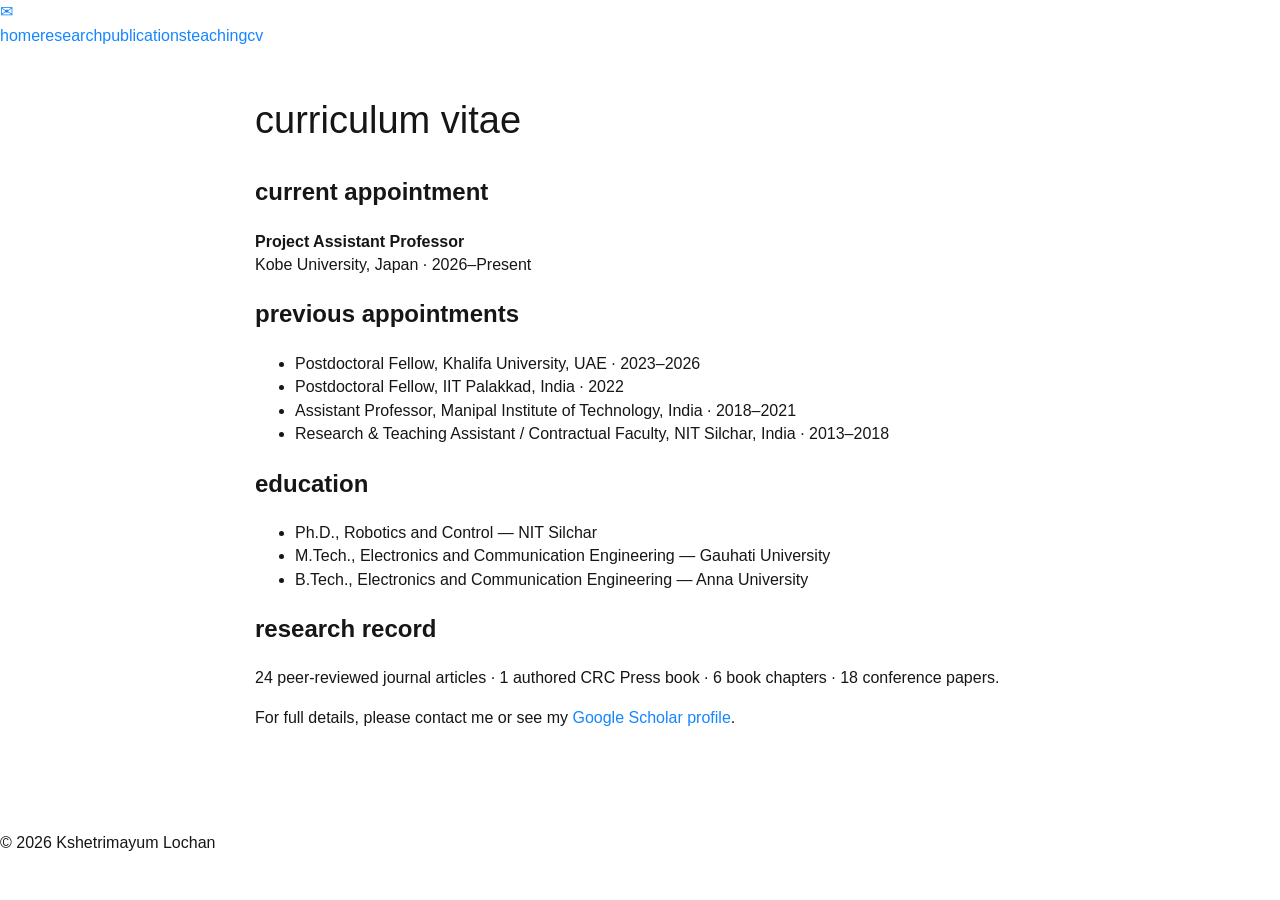
<file: cv.html>
<!doctype html><html lang="en"><head><meta charset="utf-8"><meta name="viewport" content="width=device-width,initial-scale=1"><title>CV | Kshetrimayum Lochan</title><link rel="stylesheet" href="styles.css"></head><body><header class="site-header"><div class="nav-wrap"><div class="social"><a href="mailto:lochan.nits@gmail.com">✉</a></div><nav><a href="index.html">home</a><a href="research.html">research</a><a href="publications.html">publications</a><a href="teaching.html">teaching</a><a class="active" href="cv.html">cv</a></nav></div></header><main class="container subpage"><h1>curriculum vitae</h1><h2>current appointment</h2><p><strong>Project Assistant Professor</strong><br>Kobe University, Japan · 2026–Present</p><h2>previous appointments</h2><ul class="section-list"><li>Postdoctoral Fellow, Khalifa University, UAE · 2023–2026</li><li>Postdoctoral Fellow, IIT Palakkad, India · 2022</li><li>Assistant Professor, Manipal Institute of Technology, India · 2018–2021</li><li>Research & Teaching Assistant / Contractual Faculty, NIT Silchar, India · 2013–2018</li></ul><h2>education</h2><ul class="section-list"><li>Ph.D., Robotics and Control — NIT Silchar</li><li>M.Tech., Electronics and Communication Engineering — Gauhati University</li><li>B.Tech., Electronics and Communication Engineering — Anna University</li></ul><h2>research record</h2><p>24 peer-reviewed journal articles · 1 authored CRC Press book · 6 book chapters · 18 conference papers.</p><p>For full details, please contact me or see my <a href="https://scholar.google.co.in/citations?user=Sx0c1C0AAAAJ&hl=en">Google Scholar profile</a>.</p></main><footer>© 2026 Kshetrimayum Lochan</footer></body></html>
</file>
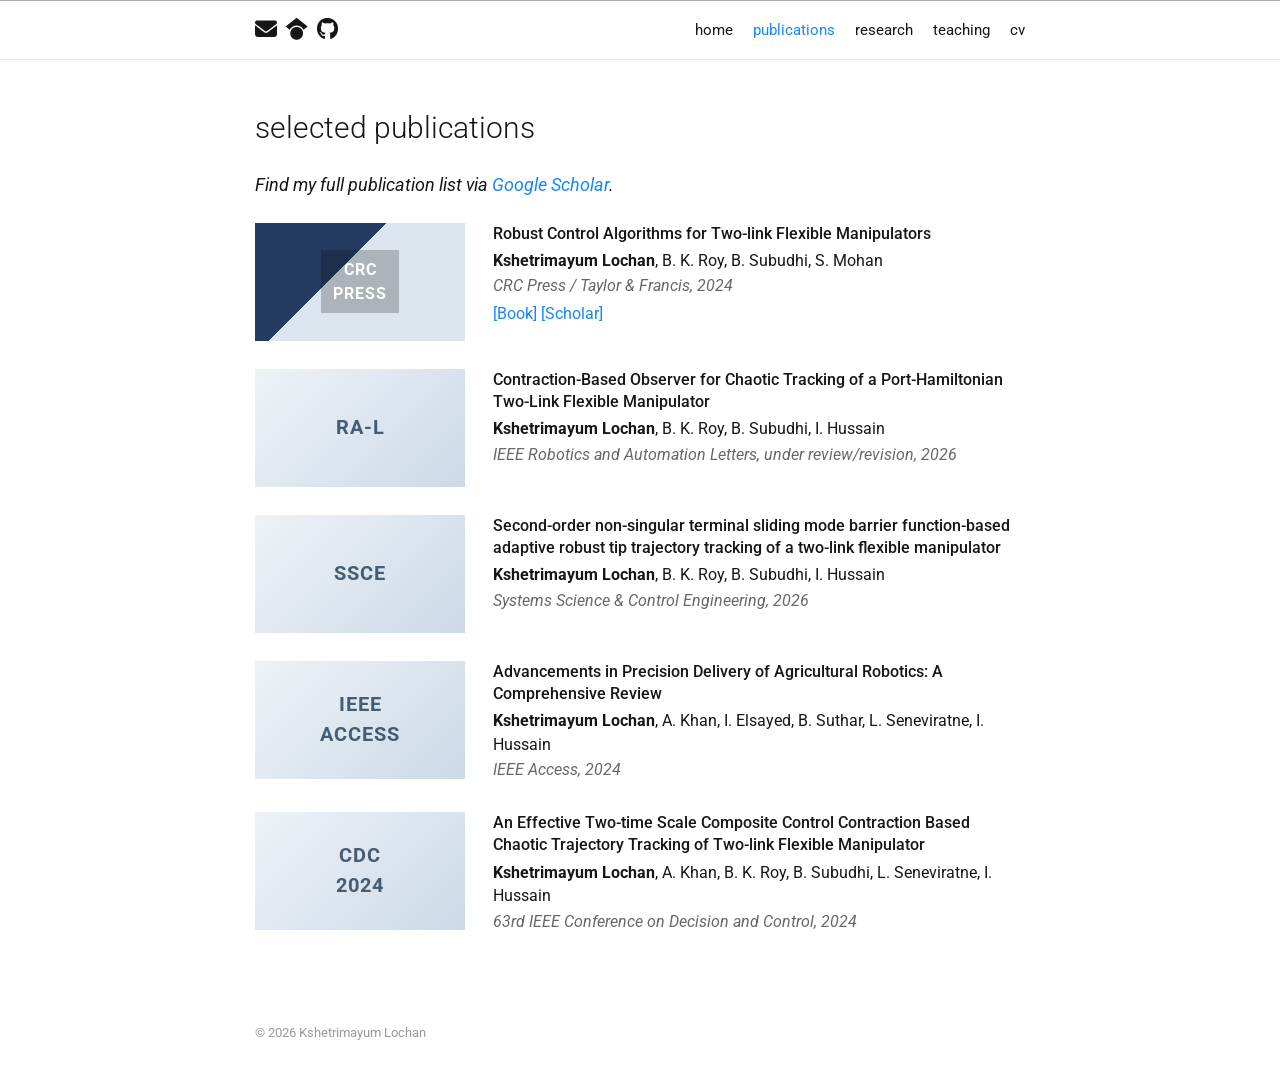
<file: publications.html>
<!doctype html>
<html lang="en"><head><meta charset="utf-8"><meta name="viewport" content="width=device-width,initial-scale=1">
<title>Publications | Kshetrimayum Lochan</title>
<link rel="preconnect" href="https://fonts.googleapis.com"><link rel="preconnect" href="https://fonts.gstatic.com" crossorigin>
<link href="https://fonts.googleapis.com/css2?family=Roboto:wght@300;400;500;700&display=swap" rel="stylesheet">
<link rel="stylesheet" href="https://cdnjs.cloudflare.com/ajax/libs/font-awesome/6.5.2/css/all.min.css"><link rel="stylesheet" href="styles.css"></head>
<body><header class="topbar"><div class="nav-shell"><div class="icon-links"><a href="mailto:lochan.nits@gmail.com"><i class="fa-solid fa-envelope"></i></a><a href="https://scholar.google.co.in/citations?user=Sx0c1C0AAAAJ&hl=en"><i class="fa-brands fa-google-scholar"></i></a><a href="https://github.com/KLochan"><i class="fa-brands fa-github"></i></a></div><nav class="main-nav"><a href="index.html">home</a><a class="active" href="publications.html">publications</a><a href="research.html">research</a><a href="teaching.html">teaching</a><a href="cv.html">cv</a></nav></div></header>
<main class="page"><section><h2>selected publications</h2><p class="pub-intro"><em>Find my full publication list via <a href="https://scholar.google.co.in/citations?user=Sx0c1C0AAAAJ&hl=en">Google Scholar</a>.</em></p>
<article class="publication"><div class="pub-image book-cover"><span>CRC<br>PRESS</span></div><div class="pub-body"><h3>Robust Control Algorithms for Two-link Flexible Manipulators</h3><p><strong>Kshetrimayum Lochan</strong>, B. K. Roy, B. Subudhi, S. Mohan</p><p class="venue">CRC Press / Taylor & Francis, 2024</p><p class="paper-links"><a href="https://doi.org/10.1201/9781003345268">[Book]</a> <a href="https://scholar.google.co.in/citations?user=Sx0c1C0AAAAJ&hl=en">[Scholar]</a></p></div></article>
<article class="publication"><div class="pub-image paper-graphic">RA-L</div><div class="pub-body"><h3>Contraction-Based Observer for Chaotic Tracking of a Port-Hamiltonian Two-Link Flexible Manipulator</h3><p><strong>Kshetrimayum Lochan</strong>, B. K. Roy, B. Subudhi, I. Hussain</p><p class="venue">IEEE Robotics and Automation Letters, under review/revision, 2026</p></div></article>
<article class="publication"><div class="pub-image paper-graphic">SSCE</div><div class="pub-body"><h3>Second-order non-singular terminal sliding mode barrier function-based adaptive robust tip trajectory tracking of a two-link flexible manipulator</h3><p><strong>Kshetrimayum Lochan</strong>, B. K. Roy, B. Subudhi, I. Hussain</p><p class="venue">Systems Science & Control Engineering, 2026</p></div></article>
<article class="publication"><div class="pub-image paper-graphic">IEEE<br>ACCESS</div><div class="pub-body"><h3>Advancements in Precision Delivery of Agricultural Robotics: A Comprehensive Review</h3><p><strong>Kshetrimayum Lochan</strong>, A. Khan, I. Elsayed, B. Suthar, L. Seneviratne, I. Hussain</p><p class="venue">IEEE Access, 2024</p></div></article>
<article class="publication"><div class="pub-image paper-graphic">CDC<br>2024</div><div class="pub-body"><h3>An Effective Two-time Scale Composite Control Contraction Based Chaotic Trajectory Tracking of Two-link Flexible Manipulator</h3><p><strong>Kshetrimayum Lochan</strong>, A. Khan, B. K. Roy, B. Subudhi, L. Seneviratne, I. Hussain</p><p class="venue">63rd IEEE Conference on Decision and Control, 2024</p></div></article>
</section></main><footer class="footer">© 2026 Kshetrimayum Lochan</footer></body></html>
</file>
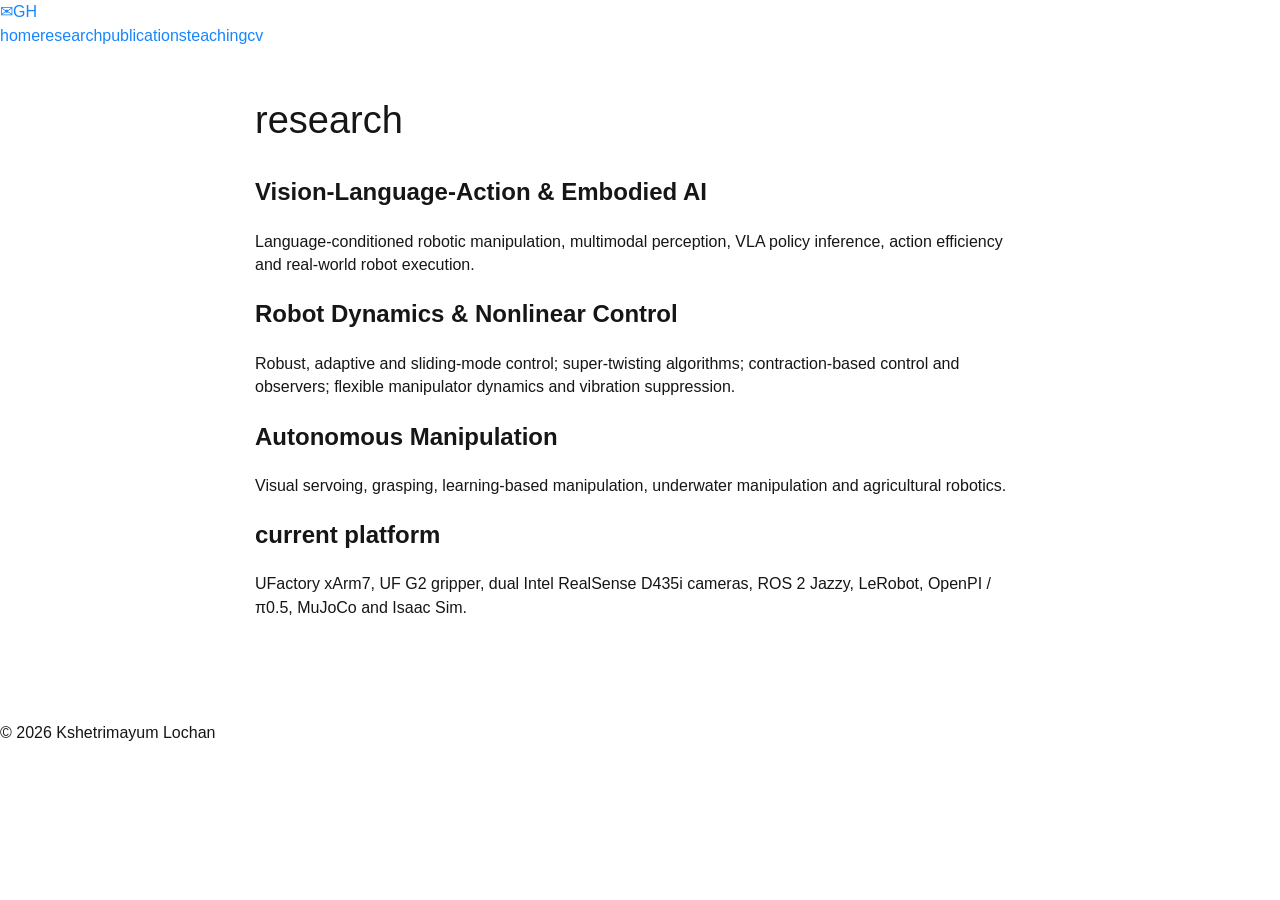
<file: research.html>
<!doctype html><html lang="en"><head><meta charset="utf-8"><meta name="viewport" content="width=device-width,initial-scale=1"><title>Research | Kshetrimayum Lochan</title><link rel="stylesheet" href="styles.css"></head><body><header class="site-header"><div class="nav-wrap"><div class="social"><a href="mailto:lochan.nits@gmail.com">✉</a><a href="https://github.com/KLochan">GH</a></div><nav><a href="index.html">home</a><a class="active" href="research.html">research</a><a href="publications.html">publications</a><a href="teaching.html">teaching</a><a href="cv.html">cv</a></nav></div></header><main class="container subpage"><h1>research</h1><h2>Vision-Language-Action & Embodied AI</h2><p>Language-conditioned robotic manipulation, multimodal perception, VLA policy inference, action efficiency and real-world robot execution.</p><h2>Robot Dynamics & Nonlinear Control</h2><p>Robust, adaptive and sliding-mode control; super-twisting algorithms; contraction-based control and observers; flexible manipulator dynamics and vibration suppression.</p><h2>Autonomous Manipulation</h2><p>Visual servoing, grasping, learning-based manipulation, underwater manipulation and agricultural robotics.</p><h2>current platform</h2><p>UFactory xArm7, UF G2 gripper, dual Intel RealSense D435i cameras, ROS 2 Jazzy, LeRobot, OpenPI / π0.5, MuJoCo and Isaac Sim.</p></main><footer>© 2026 Kshetrimayum Lochan</footer></body></html>
</file>
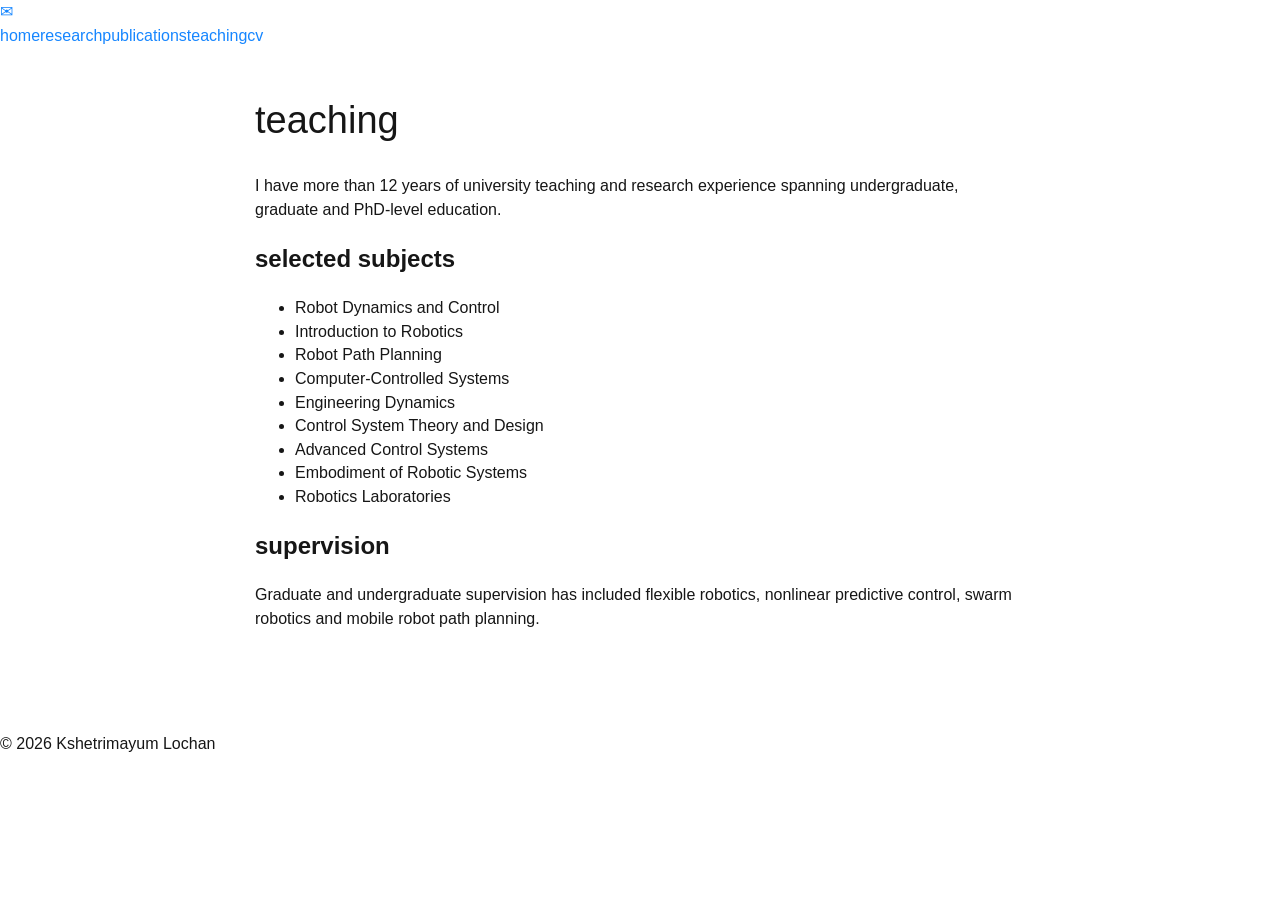
<file: teaching.html>
<!doctype html><html lang="en"><head><meta charset="utf-8"><meta name="viewport" content="width=device-width,initial-scale=1"><title>Teaching | Kshetrimayum Lochan</title><link rel="stylesheet" href="styles.css"></head><body><header class="site-header"><div class="nav-wrap"><div class="social"><a href="mailto:lochan.nits@gmail.com">✉</a></div><nav><a href="index.html">home</a><a href="research.html">research</a><a href="publications.html">publications</a><a class="active" href="teaching.html">teaching</a><a href="cv.html">cv</a></nav></div></header><main class="container subpage"><h1>teaching</h1><p>I have more than 12 years of university teaching and research experience spanning undergraduate, graduate and PhD-level education.</p><h2>selected subjects</h2><ul class="section-list"><li>Robot Dynamics and Control</li><li>Introduction to Robotics</li><li>Robot Path Planning</li><li>Computer-Controlled Systems</li><li>Engineering Dynamics</li><li>Control System Theory and Design</li><li>Advanced Control Systems</li><li>Embodiment of Robotic Systems</li><li>Robotics Laboratories</li></ul><h2>supervision</h2><p>Graduate and undergraduate supervision has included flexible robotics, nonlinear predictive control, swarm robotics and mobile robot path planning.</p></main><footer>© 2026 Kshetrimayum Lochan</footer></body></html>
</file>
<file: styles.css>
:root{
  --accent:#1686ff;
  --text:#161616;
  --muted:#676767;
  --line:#e5e5e5;
  --bg:#ffffff;
  --navbg:rgba(255,255,255,.97);
}
*{box-sizing:border-box}
html{scroll-behavior:smooth}
body{
  margin:0;background:var(--bg);color:var(--text);
  font-family:"Roboto",Arial,sans-serif;
  font-size:16px;line-height:1.47;font-weight:400;
}
body.dark{--text:#ededed;--muted:#b7b7b7;--line:#3a3a3a;--bg:#161616;--navbg:rgba(22,22,22,.97)}
a{color:var(--accent);text-decoration:none}a:hover{text-decoration:underline}

.topbar{
  height:60px;border-top:1px solid #aaa;border-bottom:1px solid var(--line);
  background:var(--navbg);position:sticky;top:0;z-index:20;
}
.nav-shell{
  max-width:770px;height:100%;margin:0 auto;
  display:flex;align-items:center;justify-content:space-between;
}
.icon-links{display:flex;align-items:center;gap:9px}
.icon-links a{font-size:22px;color:var(--text)}
.main-nav{display:flex;align-items:center;gap:20px}
.main-nav a{font-size:15px;color:var(--text)}
.main-nav a.active{color:var(--accent)}
#theme-toggle{border:0;background:transparent;color:var(--text);font-size:17px;cursor:pointer}

.page{max-width:770px;margin:46px auto 0;padding:0 0 42px}

.hero{
  display:grid;grid-template-columns:minmax(0,1fr) 200px;
  gap:34px;align-items:center;
}
.hero h1{
  margin:0 0 10px;font-size:40px;line-height:1.1;font-weight:300;
}
.position{font-size:17px;margin:0 0 18px}
.hero p{margin:0 0 12px}
.portrait-wrap{display:flex;justify-content:flex-end}
.portrait{
  width:200px;height:280px;object-fit:cover;border-radius:3px;
  box-shadow:0 2px 9px rgba(0,0,0,.22);
}

.career-grid{
  display:grid;grid-template-columns:repeat(4,1fr);
  gap:24px 14px;margin-top:32px;text-align:center;
}
.career{
  min-height:142px;display:flex;flex-direction:column;
  align-items:center;justify-content:flex-start;
}
.brand{
  width:155px;height:72px;display:flex;flex-direction:column;
  justify-content:center;align-items:center;
  font-size:25px;font-weight:700;line-height:1.0;letter-spacing:.4px;
}
.brand div{font-size:10px;letter-spacing:1px;margin-top:4px}
.kobe{color:#1f4f8f}.ku{color:#1e6a92}.iit{color:#c46a21}
.mit{color:#971e23}.nit{color:#1f4a74}.gu{color:#566990}.anna{color:#8a2d2d}
.career-role{font-size:14px;font-weight:500;color:#9a9a9a;margin-top:5px}
.career-year{font-size:14px;font-weight:600;color:#aaa;margin-top:2px}

hr{border:0;border-top:1px solid var(--line);margin:28px 0 18px}
section h2{font-size:30px;font-weight:300;margin:0 0 22px;text-transform:lowercase}

.news-list{padding-left:39px;margin:0}
.news-list li{margin:5px 0}
.date{display:inline-block;width:74px;color:var(--muted)}

.pub-intro{font-size:18px;margin-bottom:24px}
.publication{
  display:grid;grid-template-columns:210px 1fr;
  gap:28px;margin-bottom:28px;align-items:start;
}
.pub-image{
  width:210px;height:118px;object-fit:cover;background:#ececec;
  display:flex;align-items:center;justify-content:center;text-align:center;
  color:#555;font-weight:700;letter-spacing:1px;
}
.book-cover{background:linear-gradient(135deg,#243c61 0 40%,#dce5ee 40% 100%);color:white}
.book-cover span{background:rgba(0,0,0,.22);padding:8px 12px}
.paper-graphic{background:linear-gradient(135deg,#eef2f7,#ccd9e8);color:#455c74;font-size:20px}
.real-image{border:1px solid #ddd}
.pub-body h3{font-size:16px;line-height:1.4;margin:0 0 4px;font-weight:500}
.pub-body p{margin:2px 0}.venue{font-style:italic;color:var(--muted)}
.paper-links{margin-top:4px!important}.more{text-align:right}

.footer{
  max-width:770px;margin:0 auto 44px;padding-top:18px;
  color:#999;font-size:13px;
}

.subpage{max-width:770px;margin:46px auto;padding-bottom:40px}
.subpage h1{font-size:38px;font-weight:300}

@media(max-width:820px){
  .nav-shell,.page,.footer,.subpage{max-width:calc(100% - 32px)}
}
@media(max-width:700px){
  .topbar{height:auto}
  .nav-shell{padding:12px 0;align-items:flex-start;gap:12px;flex-direction:column}
  .main-nav{gap:14px;flex-wrap:wrap}
  .page{margin-top:28px}
  .hero{grid-template-columns:1fr}
  .portrait-wrap{grid-row:1}
  .portrait{width:160px;height:215px}
  .hero h1{font-size:35px}
  .career-grid{grid-template-columns:repeat(2,1fr)}
  .publication{grid-template-columns:1fr;gap:12px}
  .pub-image{width:210px}
}
@media(max-width:430px){
  .career-grid{grid-template-columns:1fr}
}

.collaborations{padding-top:4px}.collab-note{color:var(--muted);margin-bottom:18px}.collab-logos{display:flex;justify-content:center;align-items:center}.collab-logos img{width:100%;max-width:900px;height:auto;display:block;background:#fff;border-radius:8px;padding:10px}
body.dark .collab-logos img{background:#fff}

.career-logo{width:150px;height:80px;object-fit:contain;display:block;margin:0 auto 4px;background:white;border-radius:8px;padding:4px}
.career-logo-wide{width:170px}
</file>
